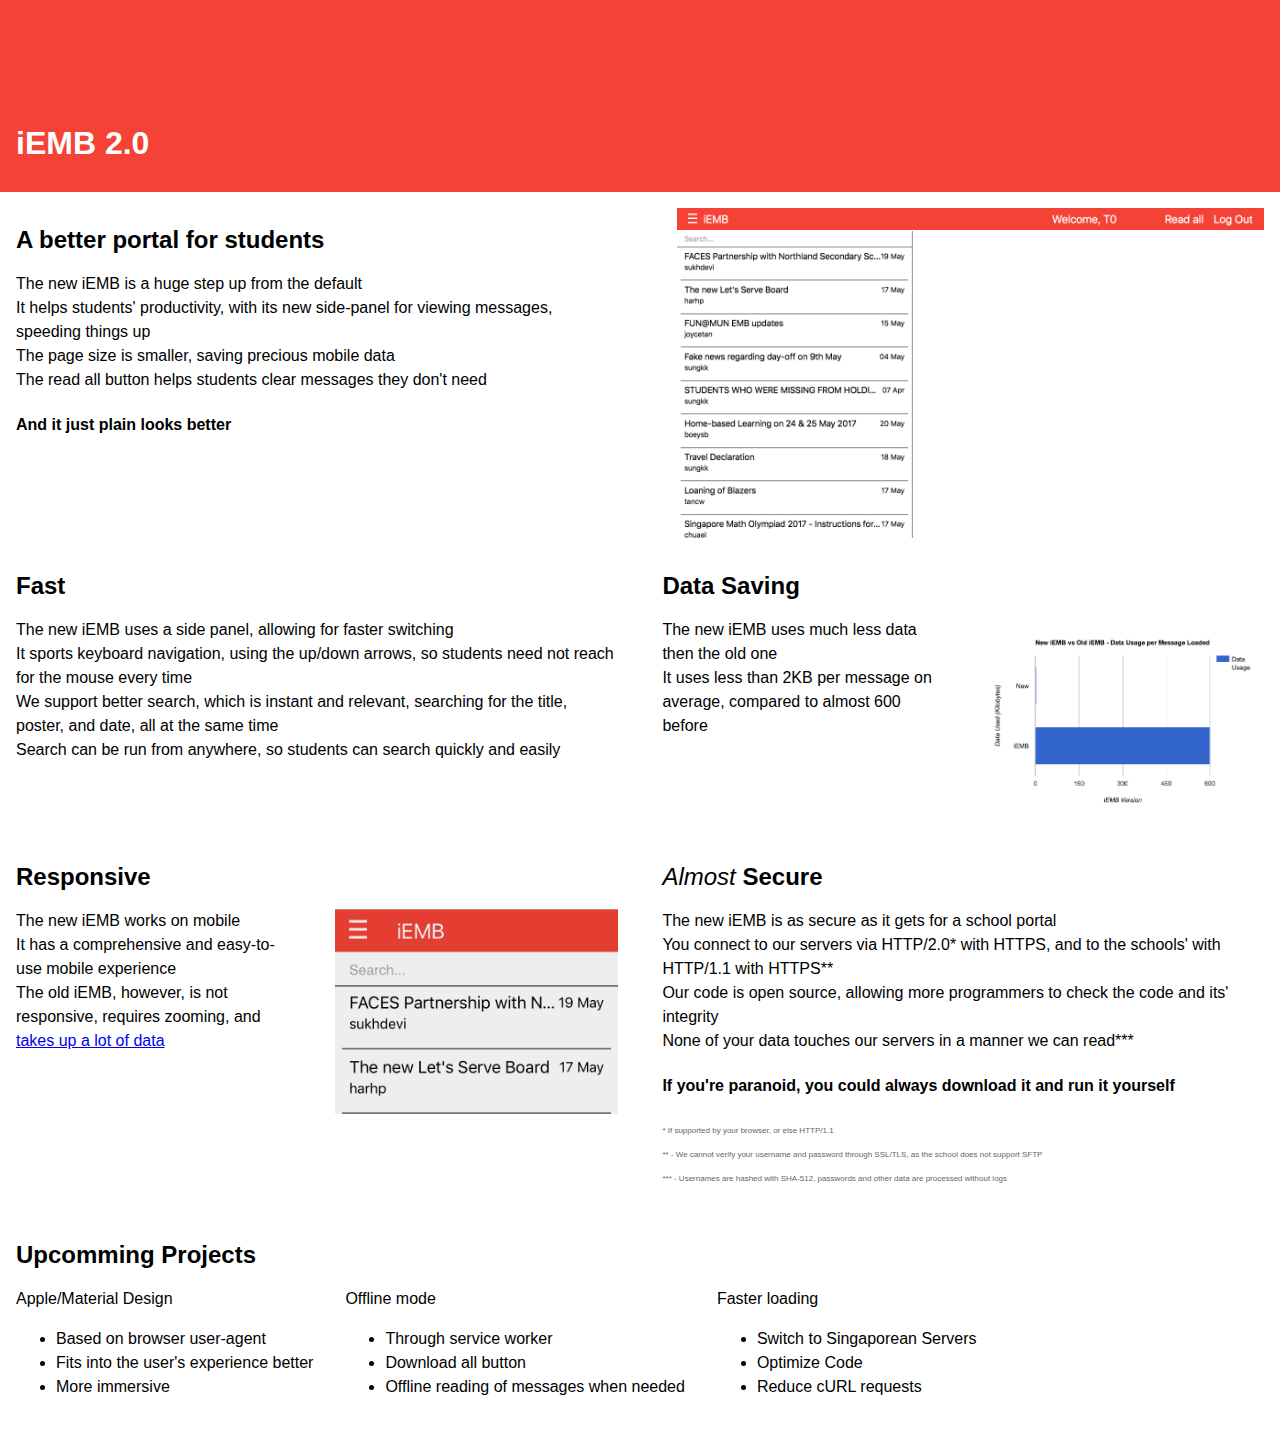
<file: about.html>
<!DOCTYPE html>
<html lang='en-SG'>
<head>
	<title>About Us • iEMB</title>
	<meta name='viewport' content='width=device-width,initial-scale=1'>
	<link rel='stylesheet' type='text/css' href='styling.css'>
	<style>
		section {padding: 1rem;}
		#first {
			background-color: #f44336;
			color: #fff;
			height: 10rem;
			position: -webkit-sticky;
			position: sticky;
			top: -7rem;
		}
		#first h1 {
			position: absolute;
			bottom: 1rem;
			left: 1rem;
		}
		.middle {text-align: center;}
		.fifty {width: 47%;}
		.right {float: right;}
		.left {float: left;}
		.clear {clear: both;}
		#content {z-index: -2;}
		.smallprint {
			font-weight: 100;
			font-size: .5rem;
			color: #666;
			margin-top: 1rem;
		}
		.mright {margin-right: 2rem;}
		@media screen and (max-width: 1024px) {
			.left, .right {float: none;}
			.fifty {width: calc(100% - 2rem);}
			.mright {margin-right: 0;}
		}
	</style>
	<script>

	</script>
</head>
<body>
	<section id='first'><h1>iEMB 2.0</h1></section>
	<div id='content'>
		<section>
			<h2 class='fifty left'>A better portal for students</h2>
			<img class='fifty right' src='screenshot.png'>
			<div class='fifty left'>
				The new iEMB is a huge step up from the default<br>
				It helps students' productivity, with its new side-panel for viewing messages, speeding things up<br>
				The page size is smaller, saving precious mobile data<br>
				The read all button helps students clear messages they don't need<br>
				<h4>And it just plain looks better</h4>
		</section>
		<div class='clear'></div>
		<section id='fast' class='fifty left'>
			<h2>Fast</h2>
			The new iEMB uses a side panel, allowing for faster switching<br>
			It sports keyboard navigation, using the up/down arrows, so students need not reach for the mouse every time<br>
			We support better search, which is instant and relevant, searching for the title, poster, and date, all at the same time<br>
			Search can be run from anywhere, so students can search quickly and easily
		</section>
		<section id='data' class='fifty right'>
			<h2>Data Saving</h2>
			<div class='fifty left'>
				The new iEMB uses much less data then the old one<br>
				It uses less than 2KB per message on average, compared to almost 600 before
			</div>
			<img class='fifty right' src='data.png'>
			<div class='clear'></div>
		</section>
		<div class='clear'></div>
		<section id='responsive' class='fifty left'>
			<h2>Responsive</h2>
			<div class='fifty left'>
				The new iEMB works on mobile<br>
				It has a comprehensive and easy-to-use mobile experience<br>
				The old iEMB, however, is not responsive, requires zooming, and <a href='#data'>takes up a lot of data</a>
			</div>
			<img class='fifty right' src='mobile.png'>
			<div class='clear'></div>
		</section>
		<section id='secure' class='fifty right'>
			<h2><em style='font-weight:400'>Almost</em> Secure</h2>
			The new iEMB is as secure as it gets for a school portal<br>
			You connect to our servers via HTTP/2.0* with HTTPS, and to the schools' with HTTP/1.1 with HTTPS**<br>
			Our code is open source, allowing more programmers to check the code and its' integrity<br>
			None of your data touches our servers in a manner we can read***<br>
			<h4>If you're paranoid, you could always download it and run it yourself</h4>
			<div class='smallprint'>
				* If supported by your browser, or else HTTP/1.1<br>
				** - We cannot verify your username and password through SSL/TLS, as the school does not support SFTP<br>
				*** - Usernames are hashed with SHA-512, passwords and other data are processed without logs
			</div>
			<div class='clear'></div>
		</section>
		<div class='clear'></div>
		<section id='upcomming'>
			<h2>Upcomming Projects</h2>
			<div class='left mright'>
				Apple/Material Design
				<ul>
					<li>Based on browser user-agent</li>
					<li>Fits into the user's experience better</li>
					<li>More immersive</li>
				</ul>
			</div>
			<div class='left mright'>
				Offline mode
				<ul>
					<li>Through service worker</li>
					<li>Download all button</li>
					<li>Offline reading of messages when needed</li>
				</ul>
			</div>
			<div class='left mright'>
				Faster loading
				<ul>
					<li>Switch to Singaporean Servers</li>
					<li>Optimize Code</li>
					<li>Reduce cURL requests</li>
				</ul>
			</div>
			<div class='clear'></div>
		</section>
	</div>
</body>
</html>
</file>
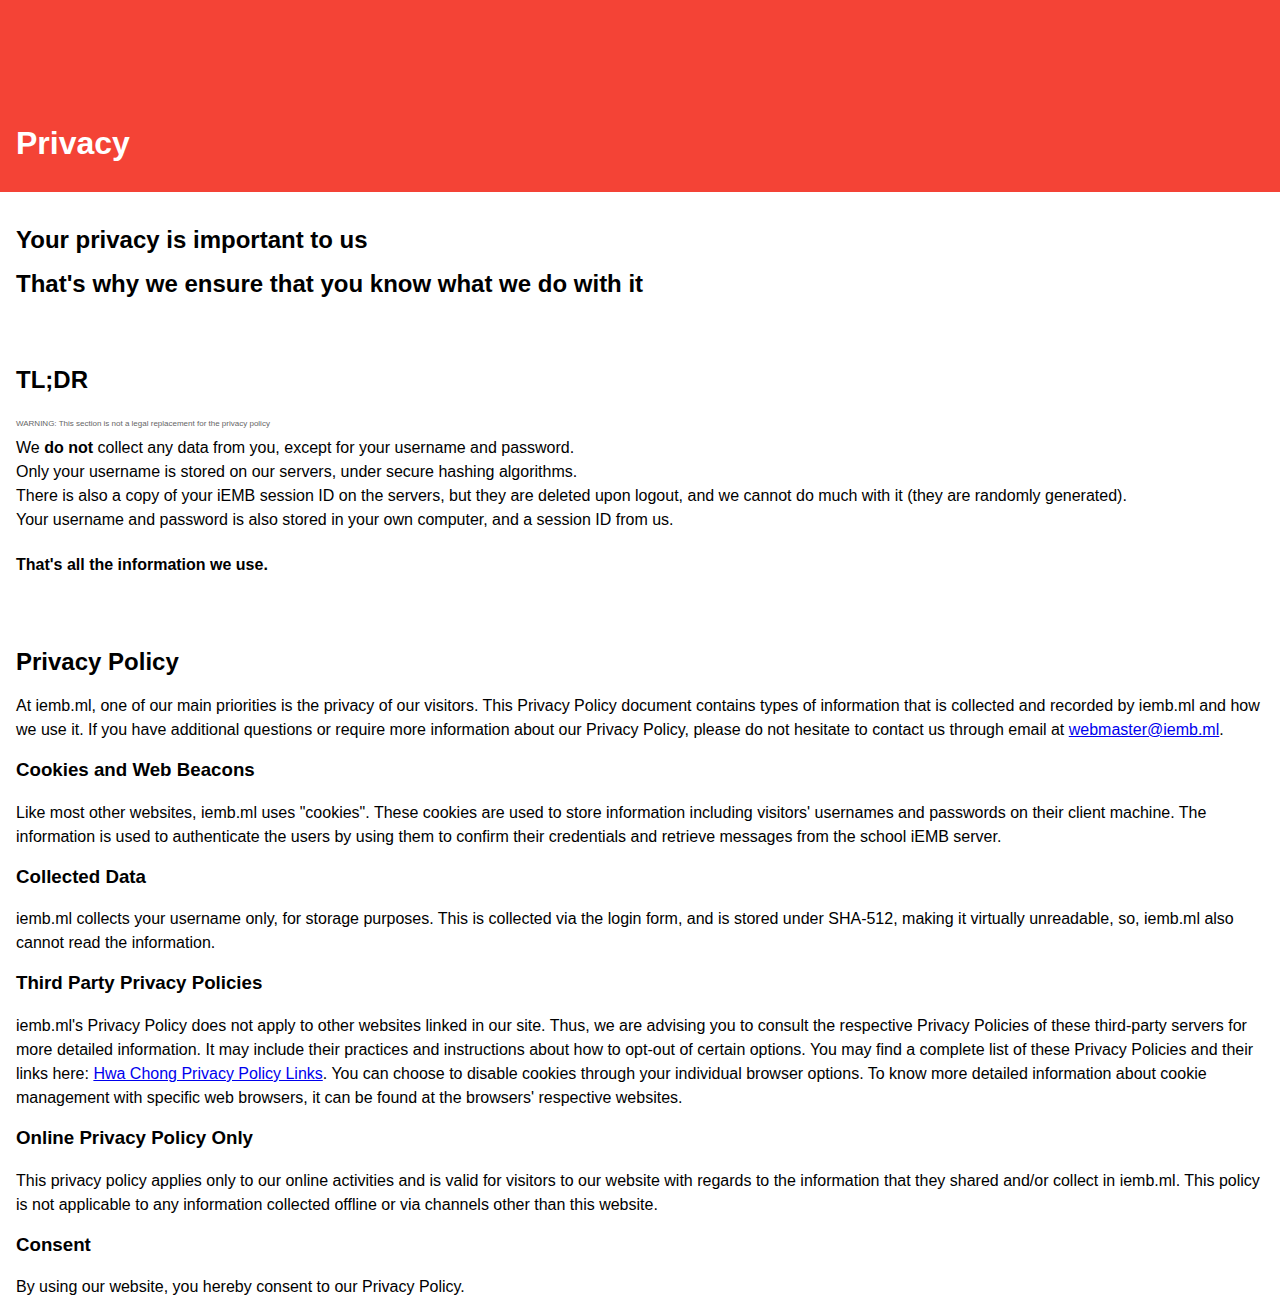
<file: privacy.html>
<!DOCTYPE html>
<html lang='en-SG'>
<head>
	<title>Privacy • iEMB</title>
	<meta name='viewport' content='width=device-width,initial-scale=1'>
	<link rel='stylesheet' type='text/css' href='styling.css'>
	<style>
		section {padding: 1rem;}
		#first {
			background-color: #f44336;
			color: #fff;
			height: 10rem;
			position: relative;
		}
		#first h1 {
			position: absolute;
			bottom: 1rem;
			left: 1rem;
		}
		.middle {text-align: center;}
		.fifty {width: 47%;}
		.right {float: right;}
		.left {float: left;}
		.clear {clear: both;}
		#content {z-index: -2;}
		.smallprint {
			font-weight: 100;
			font-size: .5rem;
			color: #666;
			margin-top: 1rem;
		}
		.mright {margin-right: 2rem;}
		@media screen and (max-width: 800px) {
			.left, .right {float: none;}
			.fifty {width: calc(100% - 2rem);}
			.mright {margin-right: 0;}
		}
		h3 {margin-top: 1rem;}
	</style>
	<script>

	</script>
</head>
<body>
	<section id='first'>
		<h1>Privacy</h1>
	</section>
	<div id='content'>
		<section>
			<h2>Your privacy is important to us</h2>
			<h2>That's why we ensure that you know what we do with it</h2>
		</section>
		<section>
			<h2>TL;DR</h2>
			<div class='smallprint'>WARNING: This section is not a legal replacement for the privacy policy</div>
			We <strong>do not</strong> collect any data from you, except for your username and password.<br>
			Only your username is stored on our servers, under secure hashing algorithms.<br>
			There is also a copy of your iEMB session ID on the servers, but they are deleted upon logout, and we cannot do much with it (they are randomly generated).<br>
			Your username and password is also stored in your own computer, and a session ID from us.<br>
			<h4>That's all the information we use.</h4>
		</section>
		<section>
			<h2>Privacy Policy</h2>
			At iemb.ml, one of our main priorities is the privacy of our visitors. This Privacy Policy document contains types of information that is collected and recorded by iemb.ml and how we use it.
			If you have additional questions or require more information about our Privacy Policy, please do not hesitate to contact us through email at <a href='mailto:webmaster@iemb.ml'>webmaster@iemb.ml</a>.
			
			<h3>Cookies and Web Beacons</h3>
			Like most other websites, iemb.ml uses "cookies". These cookies are used to store information including visitors' usernames and passwords on their client machine. The information is used to authenticate the users by using them to confirm their credentials and retrieve messages from the school iEMB server.

			<h3>Collected Data</h3>
			iemb.ml collects your username only, for storage purposes. This is collected via the login form, and is stored under SHA-512, making it virtually unreadable, so, iemb.ml also cannot read the information.
			
			<h3>Third Party Privacy Policies</h3>
			iemb.ml's Privacy Policy does not apply to other websites linked in our site. Thus, we are advising you to consult the respective Privacy Policies of these third-party servers for more detailed information. It may include their practices and instructions about how to opt-out of certain options. You may find a complete list of these Privacy Policies and their links here: <a href='http://www.hci.edu.sg/privacy'>Hwa Chong Privacy Policy Links</a>.
			You can choose to disable cookies through your individual browser options. To know more detailed information about cookie management with specific web browsers, it can be found at the browsers' respective websites.
			
			<h3>Online Privacy Policy Only</h3>
			This privacy policy applies only to our online activities and is valid for visitors to our website with regards to the information that they shared and/or collect in iemb.ml. This policy is not applicable to any information collected offline or via channels other than this website.
			
			<h3>Consent</h3>
			By using our website, you hereby consent to our Privacy Policy.
		</section>
	</div>
</body>
</html>
</file>
<file: styling.css>
/*Styles duplicated across multiple pages go here.*/

html {
  font: 1em/1.5rem -apple-system, BlinkMacSystemFont, 'Segoe UI', Roboto, Oxygen, Ubuntu, Cantarell, 'Fira Sans', 'Droid Sans', 'Helvetica Neue', sans-serif;
  height: 100%;
}

body {
  margin: 0;
  height: 100%;
}

#button {
  background-color: #9a0007; color: #fff;
  margin-top: 1.5rem;
  text-transform: uppercase;
  padding: .75rem;
  display: block;
  border: none; border-radius: 3px;
  float: right;
  font-size: 1rem;
  cursor: pointer;
  box-shadow: rgba(0, 0, 0, 0.137255) 0px 2px 2px 0px, rgba(0, 0, 0, 0.117647) 0px 3px 1px -2px, rgba(0, 0, 0, 0.2) 0px 1px 5px 0px;
}
</file>
